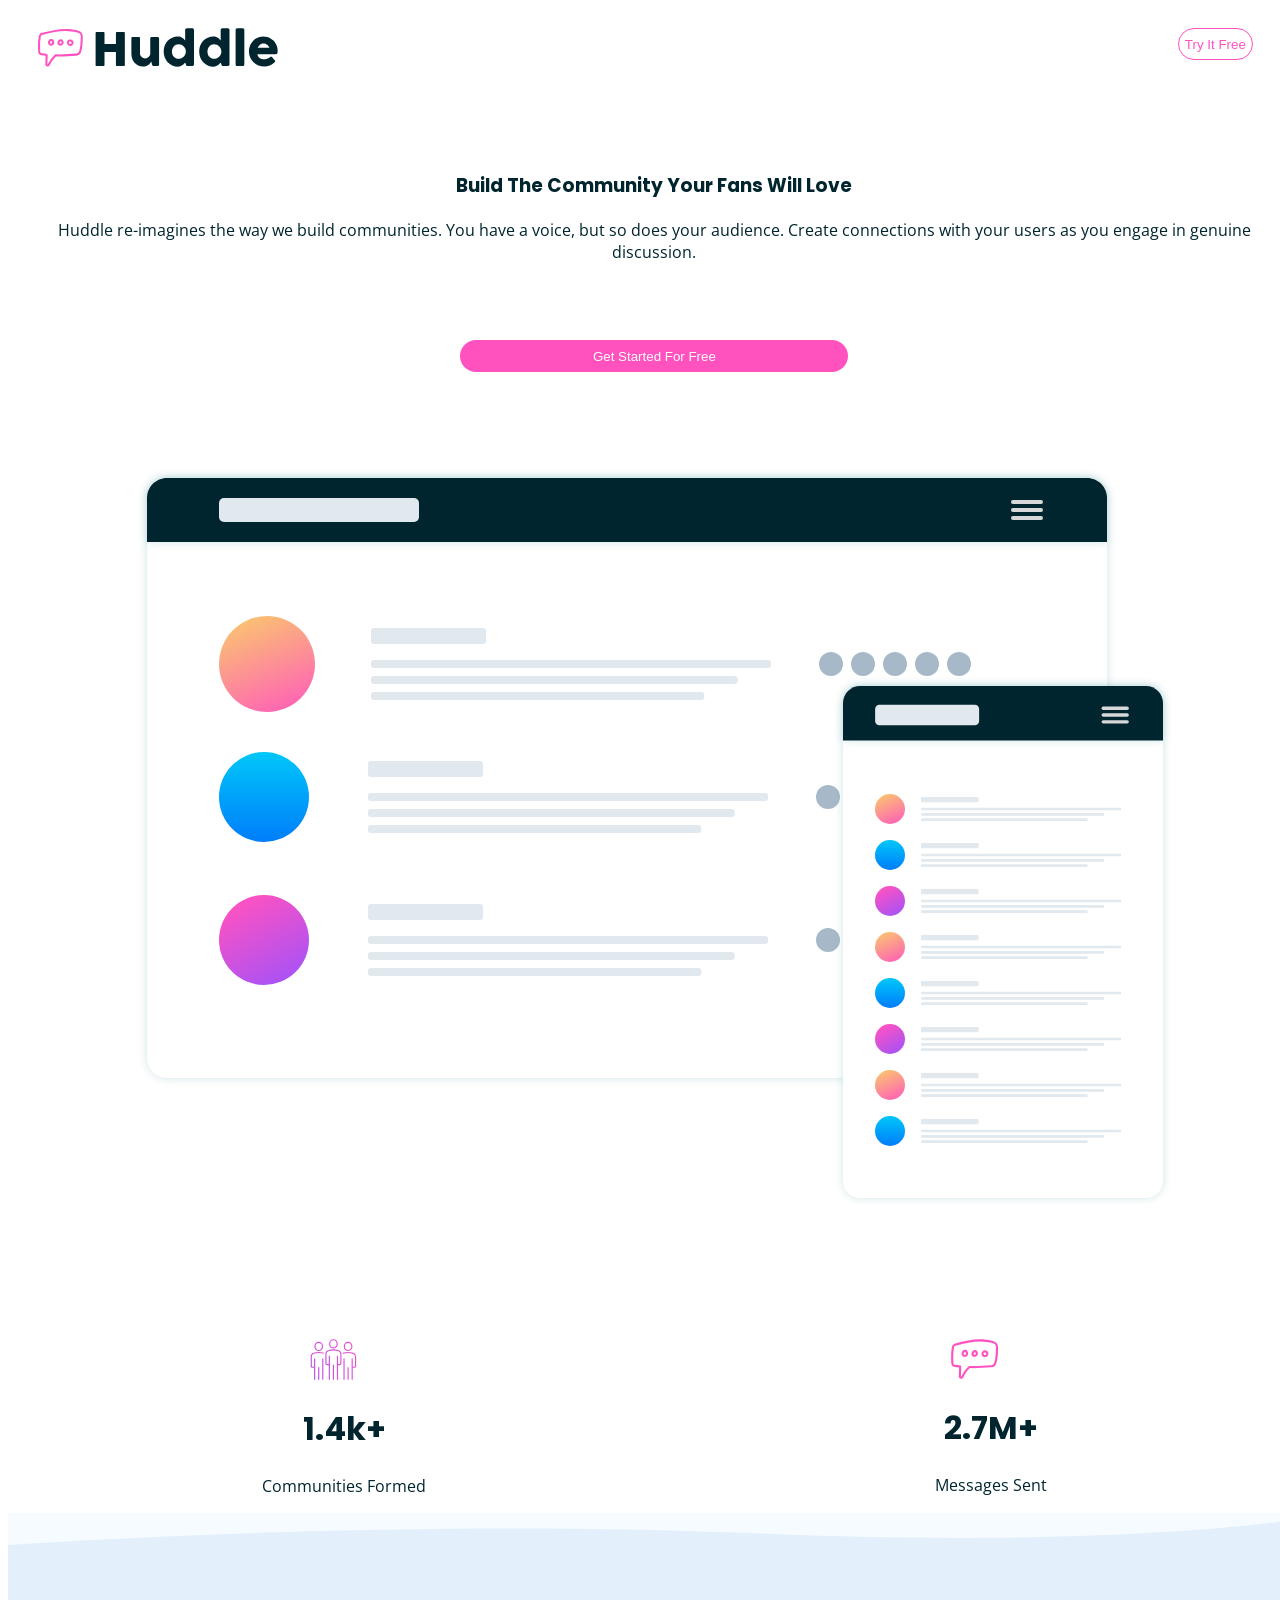
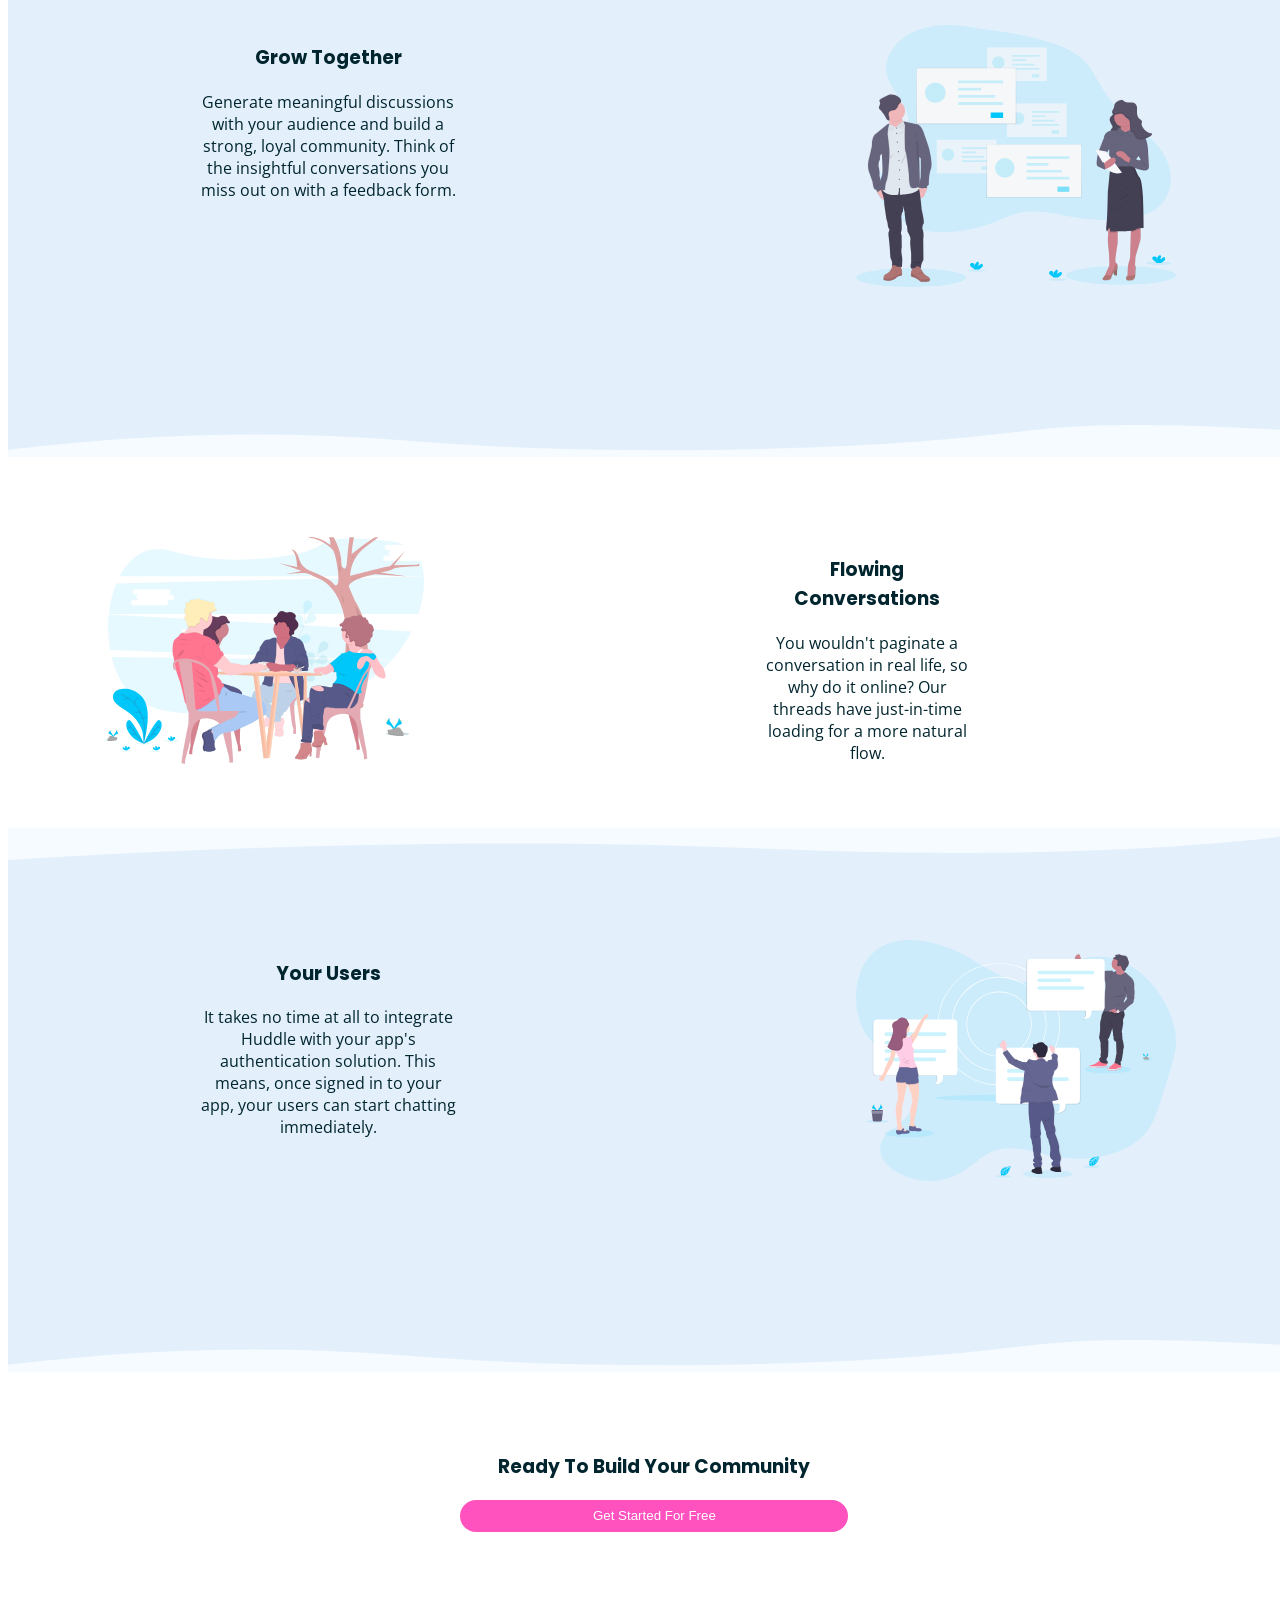
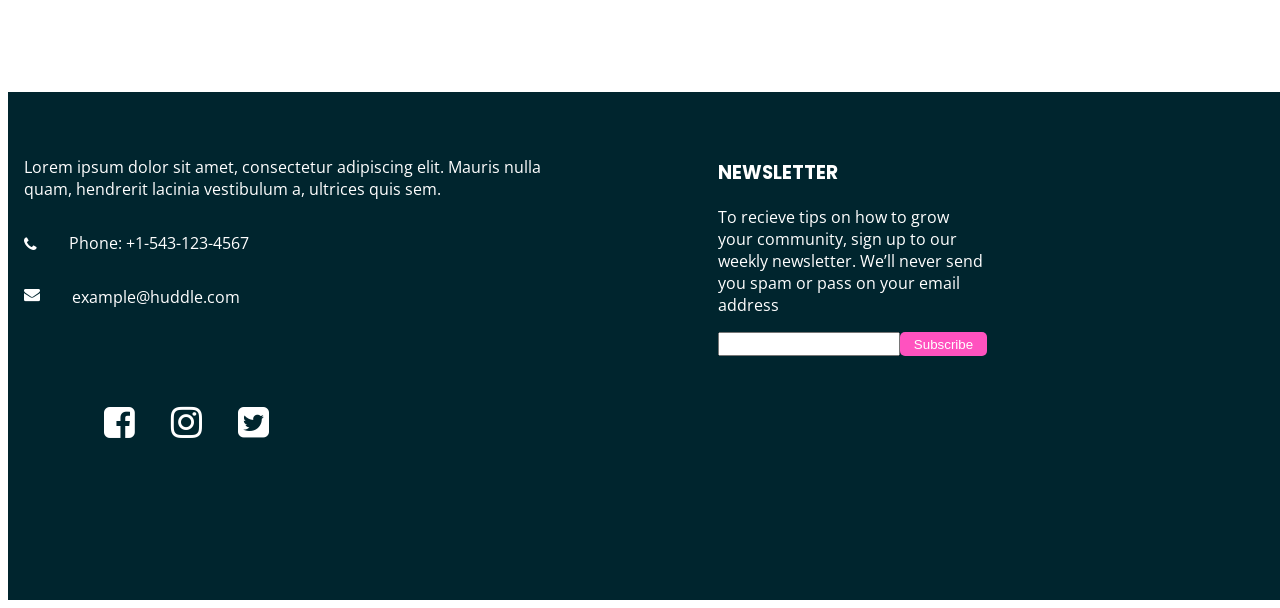
<file: index.html>
<!DOCTYPE html>
<html lang="en">
<head>
    <meta charset="UTF-8">
    <meta name="viewport" content="width=device-width, initial-scale=1.0">
    <link rel="stylesheet" href="page.css">
    <link href='https://fonts.googleapis.com/css2?family=Poppins:wght@700&display=swap' rel='stylesheet'>
    <link href='https://fonts.googleapis.com/css?family=Open+Sans' rel='stylesheet'>
    <link rel="stylesheet" href="https://cdnjs.cloudflare.com/ajax/libs/font-awesome/4.7.0/css/font-awesome.min.css"><link rel="stylesheet" href="https://cdnjs.cloudflare.com/ajax/libs/font-awesome/4.7.0/css/font-awesome.min.css">
    <title>Landing Page</title>
</head>
<body>
    <div class="container">
        <div class="heading">
            <!--logo-->
            <div class="logo">
            <img src="logo.svg" alt="lorem">    
            </div>
            <div class="buttons">
                <button class="hey">Try It Free</button>
            </div>
        </div>
        <div class="header">
            <div class="content">
                <!--Header-->
                <h3>Build the community your fans will love</h3>
                <p>Huddle re-imagines the way we build communities. You have a voice, but so does your audience. Create connections with your users as you engage in genuine discussion.</p>
            </div>
            <div>
                <!--button-->
                <button class="first">Get Started For Free</button>
        </div>
        </div>
        <div>
            <img src="screen.svg" alt="screen"  class="screen">
        </div>
        <div class="second">
            <div>
                <img src="comm.svg" alt="community" style="margin-left: 3rem;">
                <h1>1.4k+</h1>
                <p>Communities Formed</p>
            </div>
            <div>
                <img src="message.svg" alt="message" style="margin-left: 1rem;">
                <h1>2.7M+</h1>
                <p>Messages Sent</p>
            </div>
        </div>
        <div>
            <!--details-->
            <div class="about">
                <div class="text">
                    <h3>grow together</h3>
                    <p>Generate meaningful discussions with your audience and build a strong, loyal community. Think of the insightful conversations you miss out on with a feedback form.</p>
                </div>
                <div class="svg">
                    <img src="grow.svg" alt="grow" class="convo">
                </div>
            </div>
            <div class="flow">
                <div class="svg">
                    <img src="flow.svg" alt="flow" class="convo">
                </div>
                <div class="texting">
                    <h3>flowing conversations</h3>
                    <p>You wouldn't paginate a conversation in real life, so why do it online? Our threads have just-in-time loading for a more natural flow.</p>
                </div>
            </div>
            <div class="about">
                <div class="text">
                    <h3>Your Users</h3>
                    <p> It takes no time at all to integrate Huddle with your app's authentication solution. This means, once signed in to your app, your users can start chatting immediately.</p>
                </div>
                <div class="svg">
                    <img src="user.svg" alt="your user" class="convo">
                </div>
            </div>
        </div>
        <div class="third">
            <!--start-link-->
            <h3>ready to build your community</h3>
            <button>Get Started For Free</button>
        </div>
        <div class="footer">
            <!--footer-->
            <div class="foot">
                <div class="fourth">
                    <p class="color">Lorem ipsum dolor sit amet, consectetur adipiscing elit. Mauris nulla quam, hendrerit lacinia vestibulum a, ultrices quis sem.</p>
                    <div>
                        <div class="flex">
                            <div class="fa fa-phone"></div>
                        <p class="color">Phone: +1-543-123-4567</p>
                        </div>
                    </div>
                    <div>
                        <div class="flex">
                            <p class="fa fa-envelope"></p>
                        <p class="color">example@huddle.com</p>
                        </div>
                    </div>
                </div>
                <div class="fifth">
                    <div class="cnt">
                        <h3 class="color">NEWSLETTER</h3>
                        <p class="color">To recieve tips on how to grow your community, sign up to our weekly newsletter. We’ll never send you spam or pass on your email address</p>
                    </div>
                    <div class="btn">
                        <input type="email" name="user email" id="email" style="width: 12rem;"> 
                        <button class="submit" type="submit">Subscribe</button>
                    </div>
                </div>
            </div>
            <div class="icon">
                <div class="fa fa-facebook-square" style="font-size:36px; padding-bottom: 10rem;"></div>
                <div class="fa fa-instagram" style="font-size:36px; padding-bottom: 10rem;"></div>
                <div class="fa fa-twitter-square" style="font-size:36px; padding-bottom: 10rem;"></div>
            </div>
        </div>
    </div>
</body>
</html>
</file>
<file: page.css>
body{
    width: 101%;
}
.container{
    background-color: white;
    display: block;
    margin: auto;
}
.lorem{
    width: 10rem;
}
.heading{
    display: flex;
    flex-direction: row;
    justify-content: space-between;
    flex-wrap: wrap;
    margin-bottom: 100px;
}
@media(min-height: 760px){
    .heading{
        display: flex;
    flex-direction: row;
    justify-content: space-between;
    margin-bottom: 100px;
    }
}
.logo{
    margin-top: 20px;
    margin-left: 30px;
}
.button{
    margin-top: 20px;
    margin-right: 30px;
}
.buttons{
    margin-top: 20px;
    margin-right: 3rem;
}
h3, h1{
    text-transform: capitalize;
    color: hsl(192, 100%, 9%);
    font-weight: 700;
    font-family: 'Poppins', sans-serif;
    text-align: center;
}
p{
    color: hsl(192, 100%, 9%);
    font-family:'Open Sans';
}
.content{
    text-align: center;
    margin: 6% 3%;
}
button{
    width: 30%;
    height: 2rem;
    border-radius: 20px;
    background-color: hsl(322, 100%, 66%);
    color: white;
    border-style: none;
}
button:hover{
    background-color: hsl(321, 100%, 78%);
}
.hey{
    color: hsl(322, 100%, 66%);
    background-color: white;
    border: 1px solid hsl(322, 100%, 66%);
    width: 100%;
}
.first{
    margin-left: 35%;
}
.second{
    display: flex;
    flex-direction: row;
    justify-content: space-around;
    margin-top: 8rem;
}
.screen{
    padding: 0 10%;
    width: 80%;
}
.header{
    margin-bottom: 6rem;
}
.about{
    display: grid;
    gap: 1rem;
    margin-bottom: 5rem;
    padding-top: 2rem;
    padding-bottom: 4rem;
    min-height: 20rem;
    background: url('top1.svg') bottom no-repeat, url('top2.svg') top no-repeat;
    background-size: 100% 2rem;
    background-color: hsl(210, 80%, 94%);
}   
@media(min-width: 760px) {
    .about{
        gap: 10rem;
        grid-template-columns: 40rem 1fr 1fr;
        padding-bottom: 7rem;
        padding-top: 7rem;
    }
}
.flow{
    display: grid;
    gap: 1rem;
    min-height: 2rem;
}
@media(min-width: 760px) {
    .flow{
        gap: 7rem;
        grid-template-columns: 40rem 1fr 1fr;
        padding-bottom: 3rem;
    }
}
.text{
    text-align: center;
}
@media(min-width: 760px) {
    .text{
        padding: 0 30%;
    }
}
.texting{
    text-align: center;
}
.convo{
    width: 20rem; 
    min-height: 5rem; 
    padding-left: 15%;
}
.third{
    text-align: center;
    margin-bottom: 10rem;
}
.foot{
    display: grid;
    gap: 1rem;
}
@media(min-width: 760px) {
    .foot{
        gap: 1rem;
        grid-template-columns: 50% 1fr 1fr;
    }
}
.fourth{
    width: 80%;
    padding: 3rem 0 1rem 1rem;
    text-align: left;
}
.fifth{
    width: 80%;
    padding: 0 0 4rem 1rem;
}
@media(min-width:760px) {
    .fifth{
        padding: 3rem 1rem 3rem 3rem;
    }
}
.cnt{
    text-align: left;
}
.color{
    color: white;
    text-align: left;
}
.submit{
    border-radius: 5px;
    width: 35%;
    height: 24px;
    border-style: none;
}
.btn{
    display: flex;
    flex-direction: row;
}
.flex{
    display: flex;
    flex-direction: row;
}
.icon{
    margin-left: 6rem;
}
.fa{
    padding-right: 2rem;
    color: white;
}
.fa-phone{
    margin-top: 20px;
}
.footer{
    background-size: 100%;
    background-color: #00252E;
}
</file>
